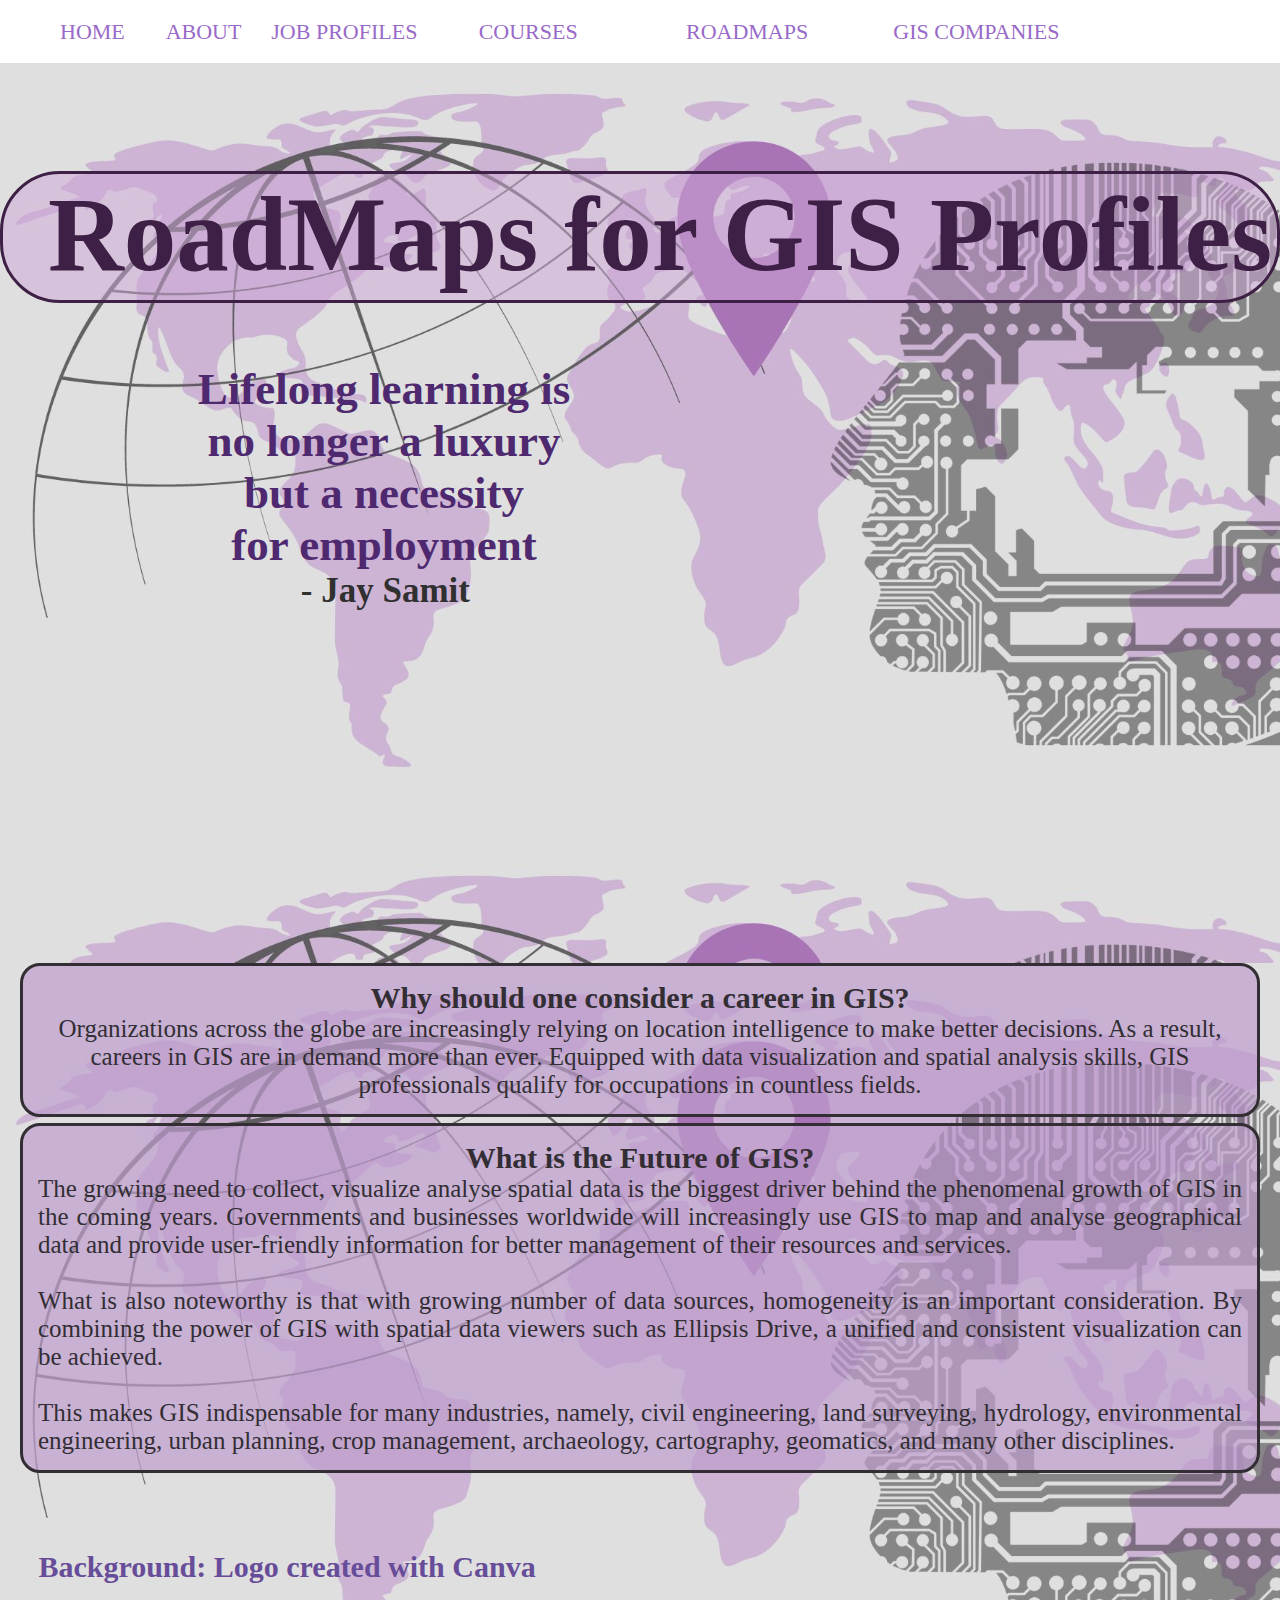
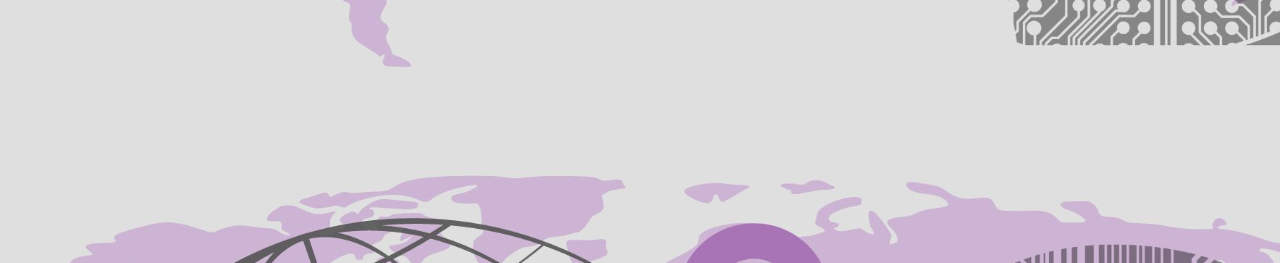
<file: index.html>
<!DOCTYPE html>

<html>
    
    
    <head>
        
        
        <title> RoadMaps for GIS Profiles </title>
        <link rel="stylesheet" href="style.css">
        
        <link rel="stylesheet" href="bootstrap-grid.min.css">
    
    
    </head>
    
    
    
    
    <body>
        
        
    
        
        <div class="navbar"> 
               
                <nav class="row">
                    
                    <ul>
                        
                        <li class="col-1"> <a href="index.html">  HOME  </a> </li>
                        <li class="col-1"> <a href="index_2.html"> ABOUT </a> </li>
                        <li class="col-2"> <a href="index_3.html"> JOB PROFILES </a> </li>
                        <li class="col-2"> <a href="index_4.html"> COURSES </a> </li>
                        <li class="col-2"> <a href="index_5.html"> ROADMAPS </a> </li>
                        <li class="col-2"> <a href="index_6.html"> GIS COMPANIES </a> </li>
                        
                    </ul>
               </nav>
                  
            </div>
        
       <div class="contain">
            
            
            
            <div class="quote"> 
                
                <br> <br> <br> <br> <br> <br> 
                <h1> RoadMaps for GIS Profiles </h1>
                <h2> Lifelong learning is <br> no longer a luxury <br> but a necessity <br> for employment  </h2>
                
                <h3> - Jay Samit </h3>
            </div>
            
            
        </div>
        
        
        <div class="content">
            
            <div class="firstp">
        
            <h2> Why should one consider a career in GIS? </h2>
            <p> Organizations across the globe are increasingly relying on location intelligence to make better decisions. As a result, careers in GIS are in demand more than ever. Equipped with data visualization and spatial analysis skills, GIS professionals qualify for occupations in countless fields. </p>
                
            </div>
            
            <div class="secondp"> 
            
                <h2> What is the Future of GIS? </h2>
                <p>
                    
                    The growing need to collect, visualize analyse spatial data is the biggest driver behind the phenomenal growth of GIS in the coming years. Governments and businesses worldwide will increasingly use GIS to map and analyse geographical data and provide user-friendly information for better management of their resources and services. 
                    <br> <br>
                    What is also noteworthy is that with growing number of data sources, homogeneity is an important consideration. By combining the power of GIS with spatial data viewers such as Ellipsis Drive, a unified and consistent visualization can be achieved.
                    <br> <br>
                    This makes GIS indispensable for many industries, namely, civil engineering, land surveying, hydrology, environmental engineering, urban planning, crop management, archaeology, cartography, geomatics, and many other disciplines.
                    
                
                </p>
                
            
            </div>
        
            <h3 class="d" style="color: rgb(103, 77, 153)"> Background: Logo created with Canva </h3>
        
        </div>
            
            
            
            
            

            
        
            
        
   
    
    
    
    
    
    
    
    
    
    
    
    
    </body>















</html>
</file>
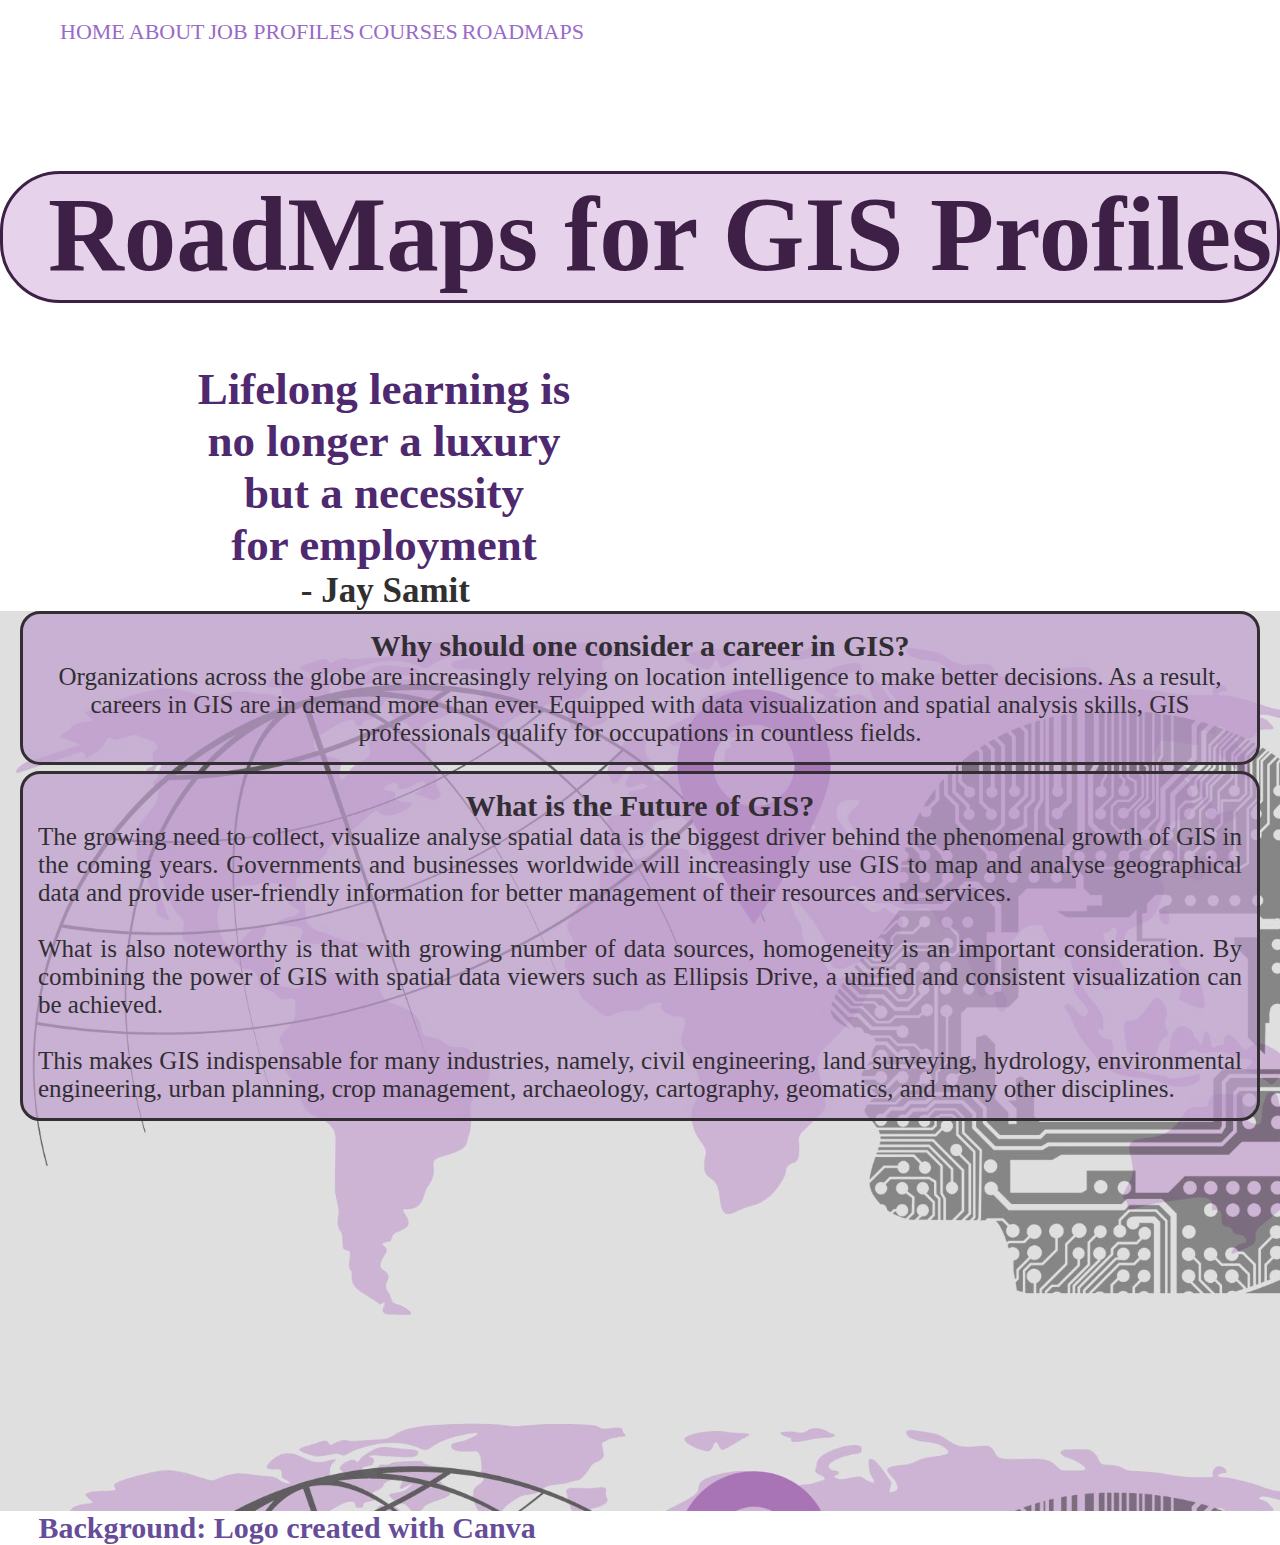
<file: Home.html>
<!DOCTYPE html>

<html>
    
    
    <head>
    
    
        <title> RoadMaps for GIS Profiles </title>
        <link rel="stylesheet" href="style.css">
        
    
    
    
    </head>
    
    
    
    
    <body>
  
    
        
        <div class="navbar"> 
               
                <nav>
                    
                    <ul>
                        
                        <li> <a href="index.html">  HOME  </a> </li>
                        <li> <a href="index_2.html"> ABOUT </a> </li>
                        <li> <a href="index_3.html"> JOB PROFILES </a> </li>
                        <li> <a href="index_4.html"> COURSES </a> </li>
                        <li> <a href="index_5.html"> ROADMAPS </a> </li>
        
                    </ul>
               </nav>
                  
            </div>
        
        <div class="container">
            
            
            
            <div class="quote"> 
                
                <br> <br> <br> <br> <br> <br> 
                <h1> RoadMaps for GIS Profiles </h1>
                <h2> Lifelong learning is <br> no longer a luxury <br> but a necessity <br> for employment  </h2>
                
                <h3> - Jay Samit </h3>
            </div>
            
            
        </div>
        
        
        <div class="content">
            
            <div class="firstp">
        
            <h2> Why should one consider a career in GIS? </h2>
            <p> Organizations across the globe are increasingly relying on location intelligence to make better decisions. As a result, careers in GIS are in demand more than ever. Equipped with data visualization and spatial analysis skills, GIS professionals qualify for occupations in countless fields. </p>
                
            </div>
            
            <div class="secondp"> 
            
                <h2> What is the Future of GIS? </h2>
                <p>
                    
                    The growing need to collect, visualize analyse spatial data is the biggest driver behind the phenomenal growth of GIS in the coming years. Governments and businesses worldwide will increasingly use GIS to map and analyse geographical data and provide user-friendly information for better management of their resources and services. 
                    <br> <br>
                    What is also noteworthy is that with growing number of data sources, homogeneity is an important consideration. By combining the power of GIS with spatial data viewers such as Ellipsis Drive, a unified and consistent visualization can be achieved.
                    <br> <br>
                    This makes GIS indispensable for many industries, namely, civil engineering, land surveying, hydrology, environmental engineering, urban planning, crop management, archaeology, cartography, geomatics, and many other disciplines.
                    
                
                </p>
                
            
            </div>
                
        
        
        </div>
            
            <h3 class="d" style="color: rgb(103, 77, 153)"> Background: Logo created with Canva </h3>
            
        
            
        
   
    
    
    
    
    
    
    
    
    
    
    
    
    </body>















</html>
</file>
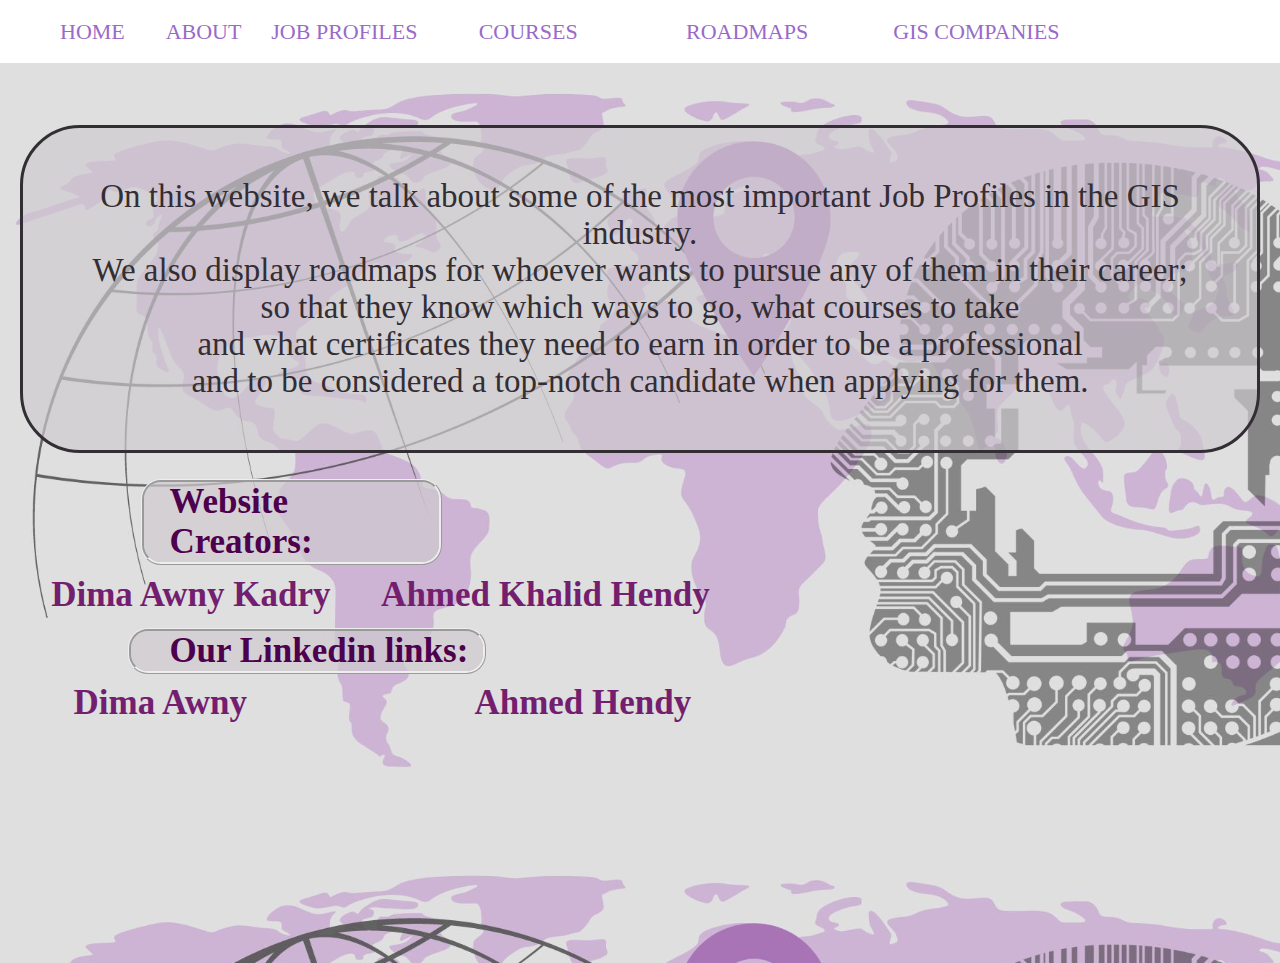
<file: index_2.html>
<!DOCTYPE html>


<html>
    
    
    
    <head>
        
      
        <link rel="stylesheet" href="style.css">
        
        <link rel="stylesheet" href="bootstrap-grid.min.css">
        
        <title> About Us </title>
    
    
    
    
    </head>
    
    
    
    <body>
    
    
     <div class="navbar"> 
               
                <nav class="row">
                    
                    <ul>
                        
                        <li class="col-1"> <a href="index.html">  HOME  </a> </li>
                        <li class="col-1"> <a href="index_2.html"> ABOUT </a> </li>
                        <li class="col-2"> <a href="index_3.html"> JOB PROFILES </a> </li>
                        <li class="col-2"> <a href="index_4.html"> COURSES </a> </li>
                        <li class="col-2"> <a href="index_5.html"> ROADMAPS </a> </li>
                        <li class="col-2"> <a href="index_6.html"> GIS COMPANIES </a> </li>
                        
                    </ul>
               </nav>
                  
            </div>
                  
  
    
    
        <div class="contain">
            
            <div class="about">
                
                <br> <br> <br> <br> <br> <br> <br> 
                <p> On this website, we talk about some of the most important Job Profiles in the GIS industry. <br> We also display roadmaps for whoever wants to pursue any of them in their career;<br> so that they know which ways to go, what courses to take <br> and what certificates they need to earn in order to be a professional <br> and to be considered a top-notch candidate when applying for them. </p>
            
                 <div class="da">
            
                <h2> Website Creators: </h2>
                <br><br> <h3> Dima Awny Kadry  &nbsp;&nbsp;&nbsp;&nbsp; Ahmed Khalid Hendy </h3>
                
                <div class="linkedin"> 
                
                    <h2> Our Linkedin links: </h2>
                    
                    
                    <div class="linkedin row">
                    
                    <ul>
                        
                       <li class="col-3"> <a href="https://www.linkedin.com/in/dima-awny-97a5ab240" target="_blank">  Dima Awny </a> </li>
                        <li class="col-7"> <a href="https://www.linkedin.com/in/ahmed-hendy-9631b527b" target="_blank"> Ahmed Hendy</a> </li>
                        
                    </ul>
                    
                    
                    </div>
                
                   
               
                </div>
                
                
            </div>
                
            </div>
            
            <br><br>
            
           
        
        </div>
    
    
    
    
    
    </body>




</html>
</file>
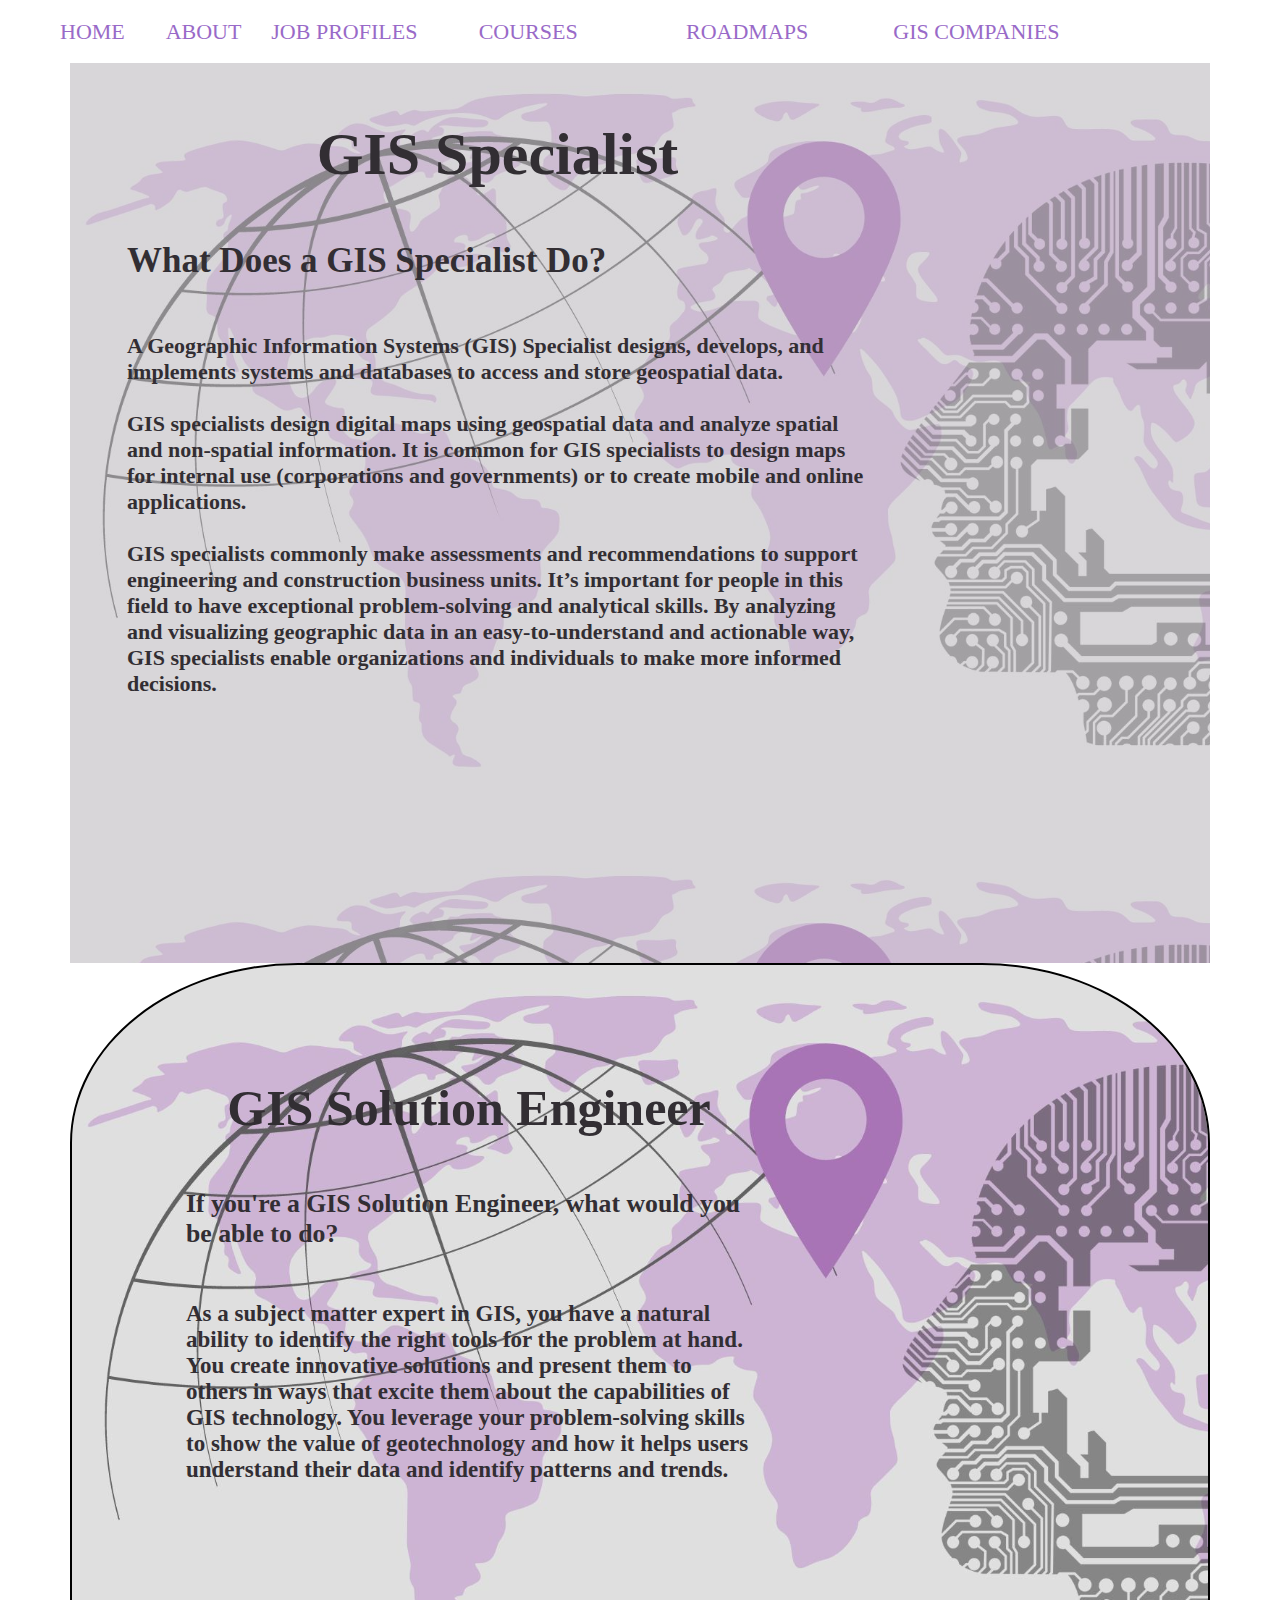
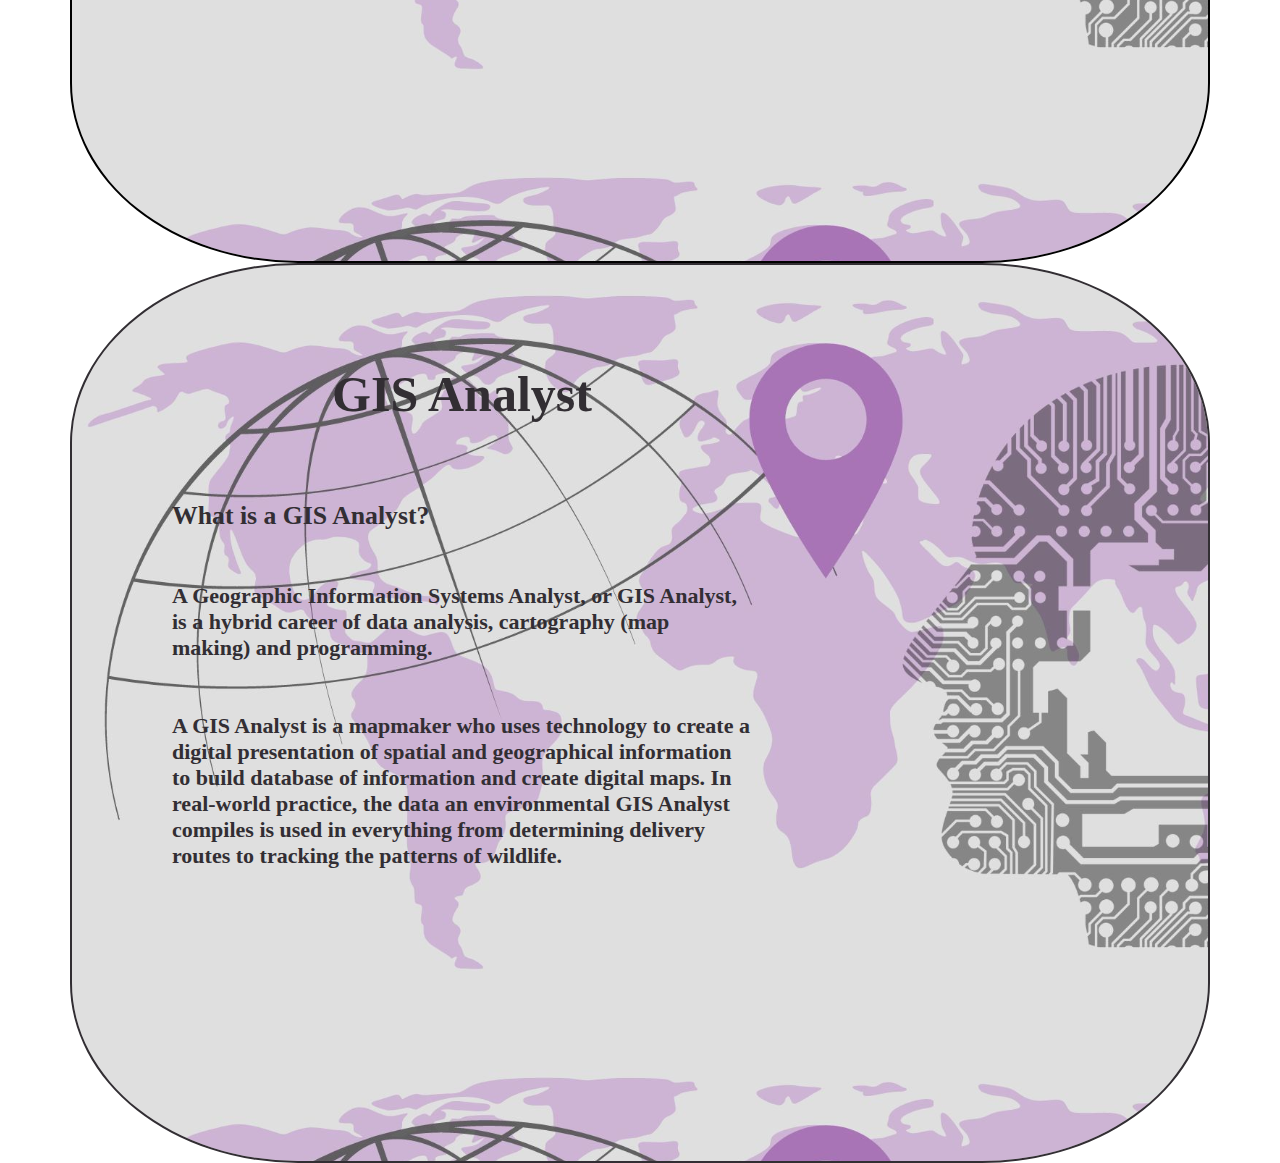
<file: index_3.html>
<!DOCTYPE html>

<html>
    
    
    <head>
        
        
        <title> Job Profiles </title>
        <link rel="stylesheet" href="style.css">
       
        <link rel="stylesheet" href="bootstrap-grid.min.css">
    
    
    
    </head>
    
    
    
    
    <body>
  
    
        
        <div class="navbar"> 
               
                <nav class="row">
                    
                    <ul>
                        
                        <li class="col-1"> <a href="index.html">  HOME  </a> </li>
                        <li class="col-1"> <a href="index_2.html"> ABOUT </a> </li>
                        <li class="col-2"> <a href="index_3.html"> JOB PROFILES </a> </li>
                        <li class="col-2"> <a href="index_4.html"> COURSES </a> </li>
                        <li class="col-2"> <a href="index_5.html"> ROADMAPS </a> </li>
                        <li class="col-2"> <a href="index_6.html"> GIS COMPANIES </a> </li>
                        
                    </ul>
               </nav>
                  
            </div>
                  
        
      
        
        <div class="container">
            
            
            <div class="parent">
                
                <div class="gisspecialist"> 
                    
                    <h2> GIS Specialist </h2> <br> <br> 
                    <h3> What Does a GIS Specialist Do? </h3> <br> <br> 
                    <p class="1"> A Geographic Information Systems (GIS) Specialist designs, develops, and implements systems and databases to access and store geospatial data.
                    <br> <br>
                    GIS specialists design digital maps using geospatial data and analyze spatial and non-spatial information. It is common for GIS specialists to design maps for internal use (corporations and governments) or to create mobile and online applications.  
                    <br> <br>
                     GIS specialists commonly make assessments and recommendations to support engineering and construction business units. It’s important for people in this field to have exceptional problem-solving and analytical skills. By analyzing and visualizing geographic data in an easy-to-understand and actionable way, GIS specialists enable organizations and individuals to make more informed decisions.
                    </p>
                    
                </div>
                
                
                <div class="gissolutionengineer"> 
                
                <h2> GIS Solution Engineer </h2> <br>   <br>   
                
                <h3> If you're a GIS Solution Engineer, what would you be able to do? </h3> <br> <br> 
                
                <p style="font-size: 23px;"> As a subject matter expert in GIS, you have a natural ability to identify the right tools for the problem at hand.<br> You create innovative solutions and present them to others in ways that excite them about the capabilities of GIS technology. You leverage your problem-solving skills to show the value of geotechnology and how it helps users understand their data and identify patterns and trends. </p> 
                
                 
                </div>
                
                <div class="gisanalyst"> 
                
                <h2> GIS Analyst </h2> <br>  <br>  <br> 
                
                <h3> What is a GIS Analyst? </h3> <br> 
                    
                <br>
                    
                <p> A Geographic Information Systems Analyst, or GIS Analyst, is a hybrid career of data analysis, cartography (map making) and programming.
                    
                <br> <br>  <br> 
                    
                 A GIS Analyst is a mapmaker who uses technology to create a digital presentation of spatial and geographical information to build database of information and create digital maps. In real-world practice, the data an environmental GIS Analyst compiles is used in everything from determining delivery routes to tracking the patterns of wildlife.
                    
                 </p>
               
                
                </div>
                
            </div>
        
        
        
        
        </div>
        
        
    </body>
    
    
</html>
</file>
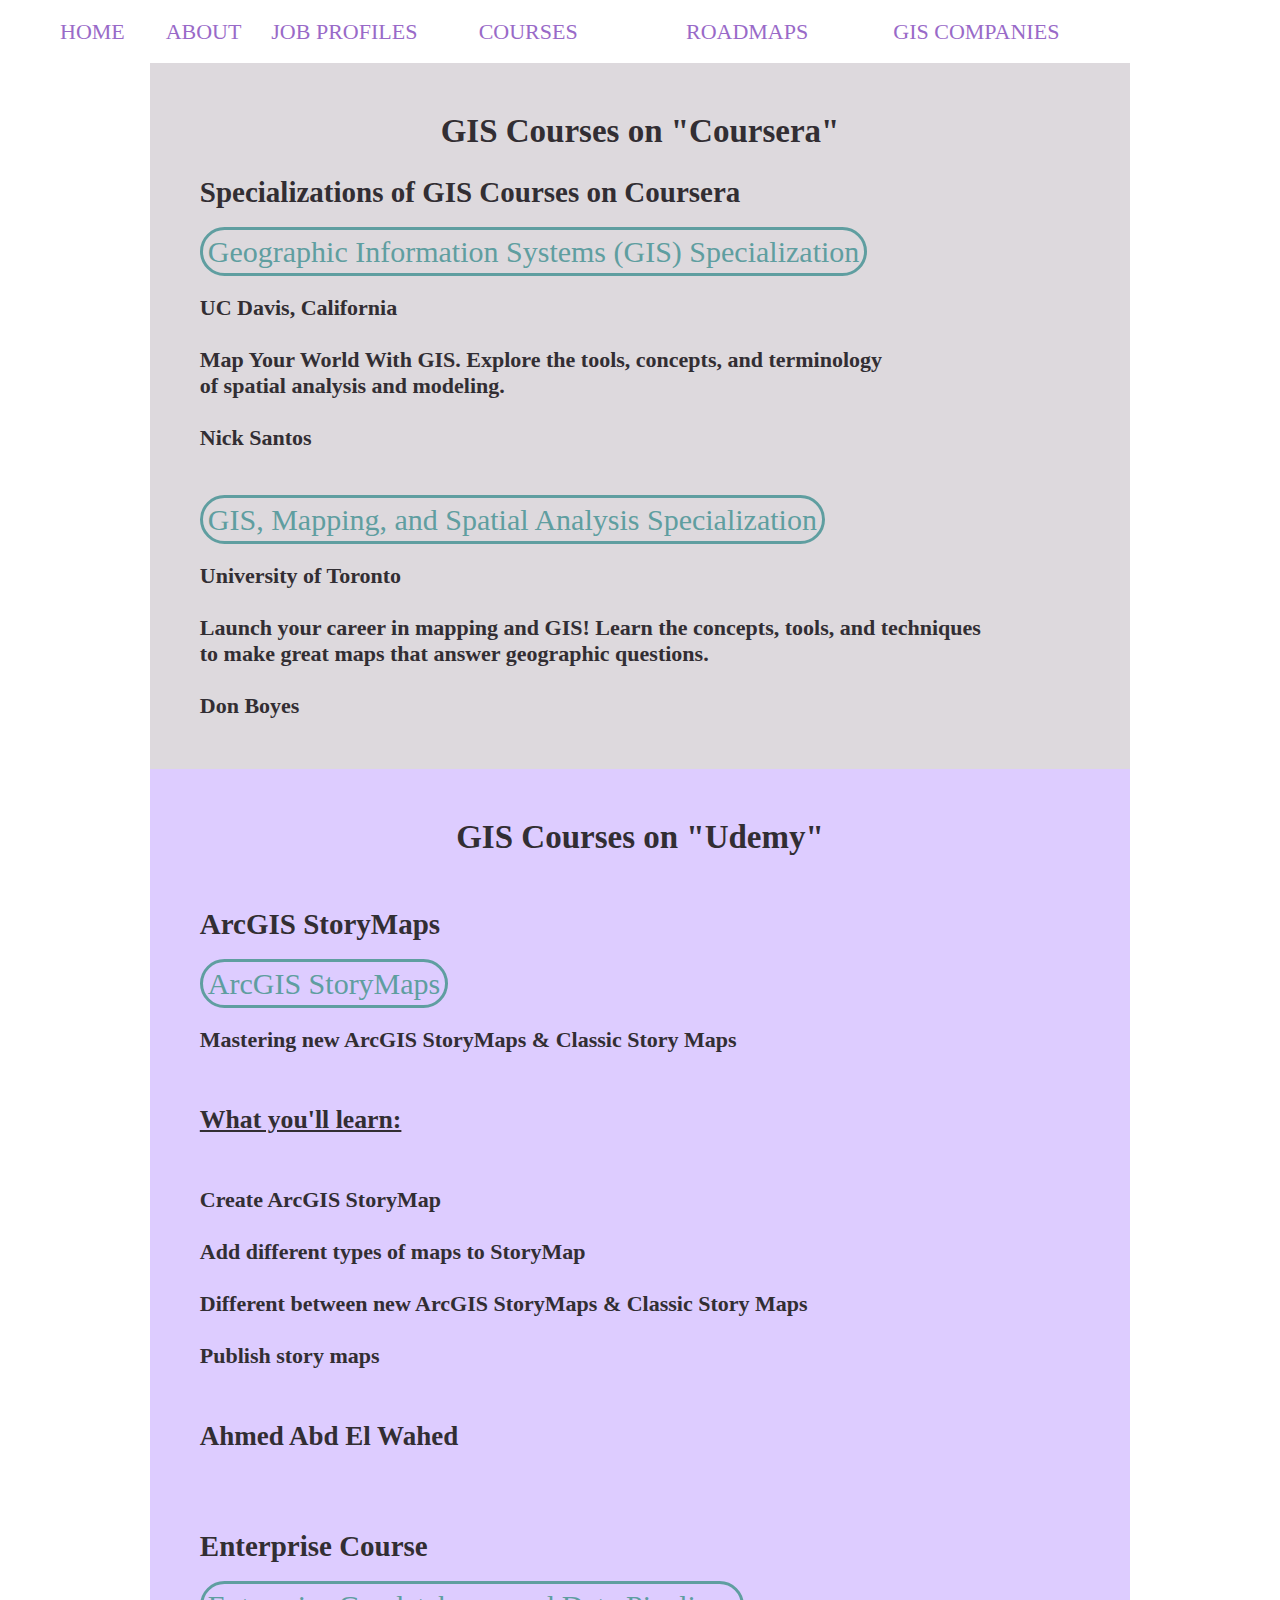
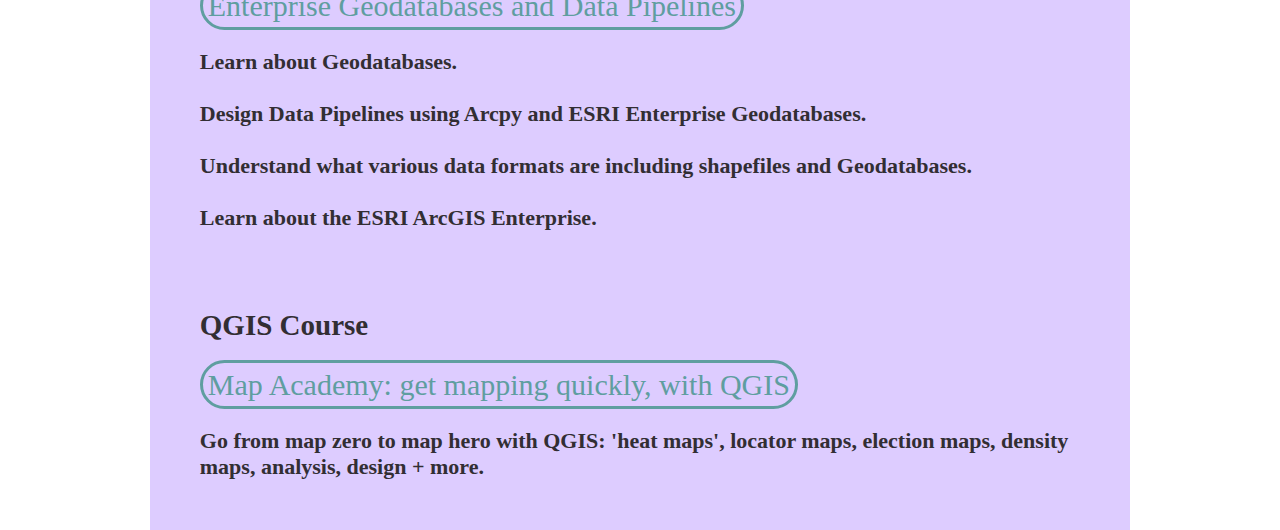
<file: index_4.html>
<!DOCTYPE html>

<html>
    
    
    <head>
        
        
        <title> Courses </title>
        <link rel="stylesheet" href="style.css">
        
        <link rel="stylesheet" href="bootstrap-grid.min.css">
    
    
    
    </head>
    
    
    
    
    <body>
  
    
        
        <div class="navbar"> 
               
                <nav class="row">
                    
                    <ul>
                        
                        <li class="col-1"> <a href="index.html">  HOME  </a> </li>
                        <li class="col-1"> <a href="index_2.html"> ABOUT </a> </li>
                        <li class="col-2"> <a href="index_3.html"> JOB PROFILES </a> </li>
                        <li class="col-2"> <a href="index_4.html"> COURSES </a> </li>
                        <li class="col-2"> <a href="index_5.html"> ROADMAPS </a> </li>
                        <li class="col-2"> <a href="index_6.html"> GIS COMPANIES </a> </li>
                        
                    </ul>
               </nav>
                  
            </div>
        
        
    
        
        
        
        <div class="container">
        
            
            
            <div class="coursera">
                
                
                <h2 style="font-size: 33px"> GIS Courses on "Coursera" </h2>
                <br> 
                <h3 style="font-size: 29px"> Specializations of GIS Courses on Coursera </h3>
                <br> 
                <a href="https://www.coursera.org/specializations/gis" target="_blank" > Geographic Information Systems (GIS) Specialization </a>
                <br> <br>
                <h4> UC Davis, California <br> <br> Map Your World With GIS. Explore the tools, concepts, and terminology <br>  of spatial analysis and modeling. <br> <br> Nick Santos </h4> <br>
                
                
                <br>
                
                <a href="https://www.coursera.org/specializations/gis-mapping-spatial-analysis" target="_blank" > GIS, Mapping, and Spatial Analysis Specialization </a>
                
                <br> <br>
                
                <h4> University of Toronto
                    <br> <br>
                    Launch your career in mapping and GIS! Learn the concepts, tools, and techniques <br> to make great maps that answer geographic questions.
                <br> <br>
                    Don Boyes
                </h4>
               
            
            </div>
            
            
            <div class="udemy">
                
                
                <h2 style="font-size: 33px"> GIS Courses on "Udemy" </h2>
                
                <br> 
                
                <br> 
                
                <h3 style="font-size: 29px"> ArcGIS StoryMaps </h3>
                
                <br>
                
                <a href="https://www.udemy.com/course/arcgis-storymaps/" target="_blank" > ArcGIS StoryMaps </a>
                
                <br> <br>
                
                <h4>
                    
                   Mastering new ArcGIS StoryMaps & Classic Story Maps
                    
                </h4>
                
                 <br> <br> 
                 <h3 style="text-decoration: underline"> What you'll learn: </h3><br> <br>
                   
                    
                   <h4> Create ArcGIS StoryMap <br>  <br> 
                    Add different types of maps to StoryMap <br>  <br> 
                    Different between new ArcGIS StoryMaps & Classic Story Maps <br>  <br> 
                    Publish story maps <br> <br> <br>
                   <h3 style="font-size: 27px"> Ahmed Abd El Wahed </h3>
                </h4>
                    
                
                 <br> <br> <br>
                
                <h3 style="font-size: 29px"> Enterprise Course </h3>
                
                <br>
                
                <a href="https://www.udemy.com/course/working-with-enterprise-geodatabase/" target="_blank" > Enterprise Geodatabases and Data Pipelines </a>
                
                <br> <br>
                
                <h4>
                    
                    Learn about Geodatabases. <br> <br> 
                    Design Data Pipelines using Arcpy and ESRI Enterprise Geodatabases. <br> <br> 
                    Understand what various data formats are including shapefiles and Geodatabases. <br> <br> 
                    Learn about the ESRI ArcGIS Enterprise.
                
                </h4>
                
                 <br> <br> <br>
                
                <h3 style="font-size: 29px"> QGIS Course </h3>
                
                <br>
                
                <a href="https://www.udemy.com/course/mapacademy/" target="_blank" > Map Academy: get mapping quickly, with QGIS </a>
                
                <br> <br>
                
                <h4>
                    
                    Go from map zero to map hero with QGIS: 'heat maps', locator maps, election maps, density maps, analysis, design + more.
                
                </h4>
                
                
            
            
            
            </div>
        
        
        </div>
        
        
    
        

        
        
     </body>
    
    
    
</html>
</file>
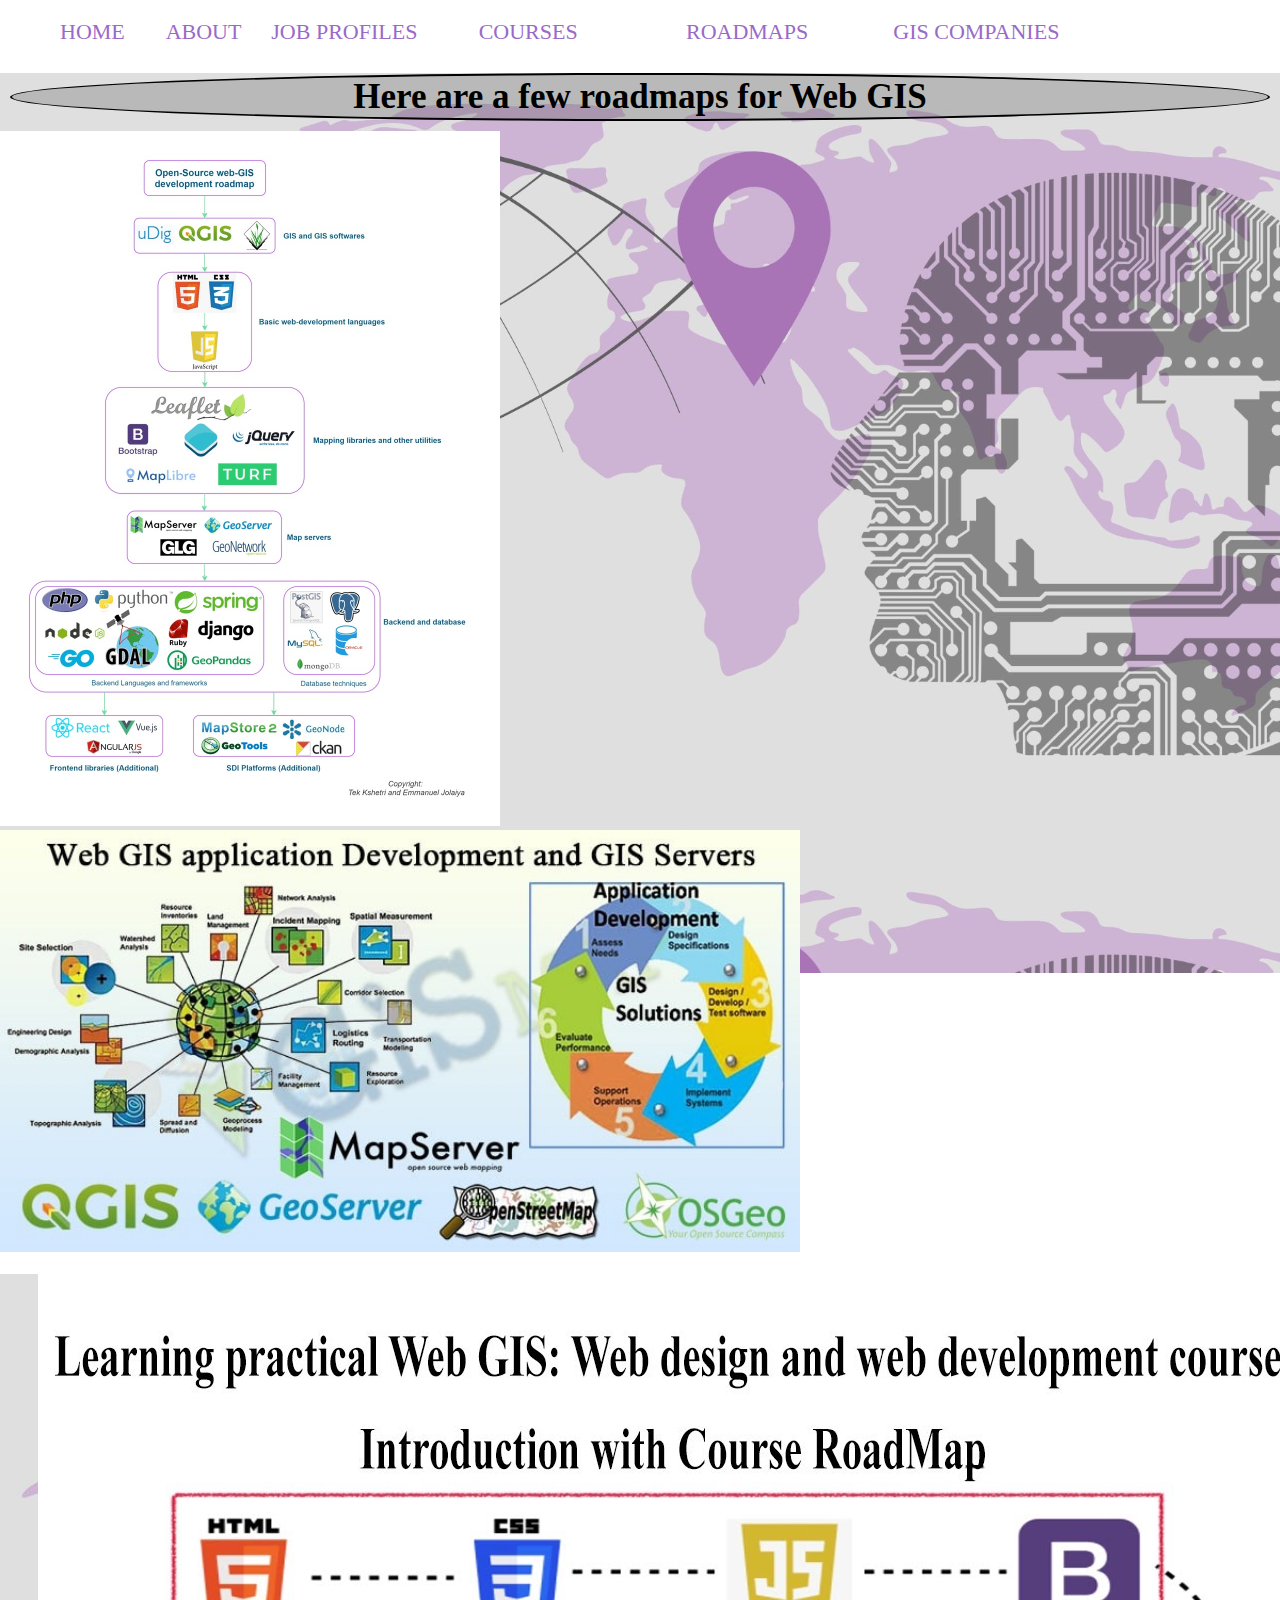
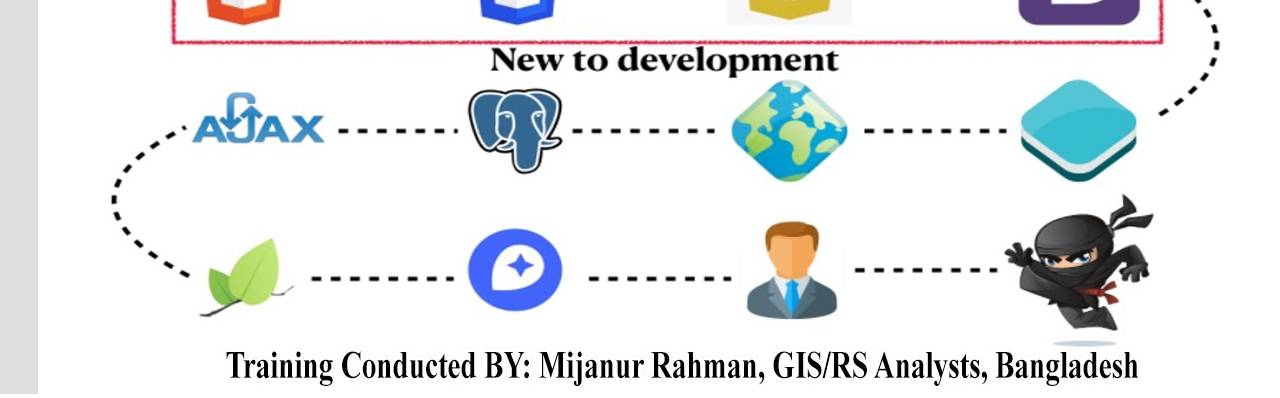
<file: index_5.html>
<!DOCTYPE html>

<html>
    
    
    <head>
        
        
        <title> Courses </title>
        <link rel="stylesheet" href="style.css">
        
        <link rel="stylesheet" href="bootstrap-grid.min.css">
    
    
    
    </head>
    
    
    
    
    <body>
  
    
        
        <div class="navbar"> 
               
                <nav class="row">
                    
                    <ul>
                        
                        <li class="col-1"> <a href="index.html">  HOME  </a> </li>
                        <li class="col-1"> <a href="index_2.html"> ABOUT </a> </li>
                        <li class="col-2"> <a href="index_3.html"> JOB PROFILES </a> </li>
                        <li class="col-2"> <a href="index_4.html"> COURSES </a> </li>
                        <li class="col-2"> <a href="index_5.html"> ROADMAPS </a> </li>
                        <li class="col-2"> <a href="index_6.html"> GIS COMPANIES </a> </li>
                        
                    </ul>
               </nav>
                  
            </div>
                  
        
        
       
        
        
        
        <div class="contain">
            
            <div class="wgr"> 
                
                <h2 style="text-align: center"> Here are a few roadmaps for Web GIS </h2>
                <img  src="data/pictures/backgrounds/webgisroadmap.jpeg" class="imgone" style="width: 500px;">
                <img  src="data/pictures/backgrounds/webgis2.jpeg" class="imgtwo" style="width: 800px;"> <br> &nbsp;&nbsp;&nbsp;&nbsp;&nbsp;&nbsp;&nbsp;&nbsp;&nbsp;&nbsp;&nbsp;&nbsp;&nbsp;&nbsp;&nbsp;&nbsp;&nbsp; &nbsp; &nbsp; &nbsp; &nbsp; &nbsp; &nbsp; &nbsp; &nbsp; &nbsp; &nbsp; &nbsp; &nbsp; &nbsp; &nbsp; &nbsp; &nbsp; &nbsp; &nbsp; &nbsp; &nbsp; &nbsp; &nbsp; &nbsp; &nbsp; &nbsp; &nbsp; &nbsp; &nbsp; &nbsp; &nbsp; 
                <img  src="data/pictures/backgrounds/webgis3.jpg" class="imgthree">
                
                
                
            </div>
    
        
        
        
        </div>
        
        
    </body>
    
    
    
</html>
</file>
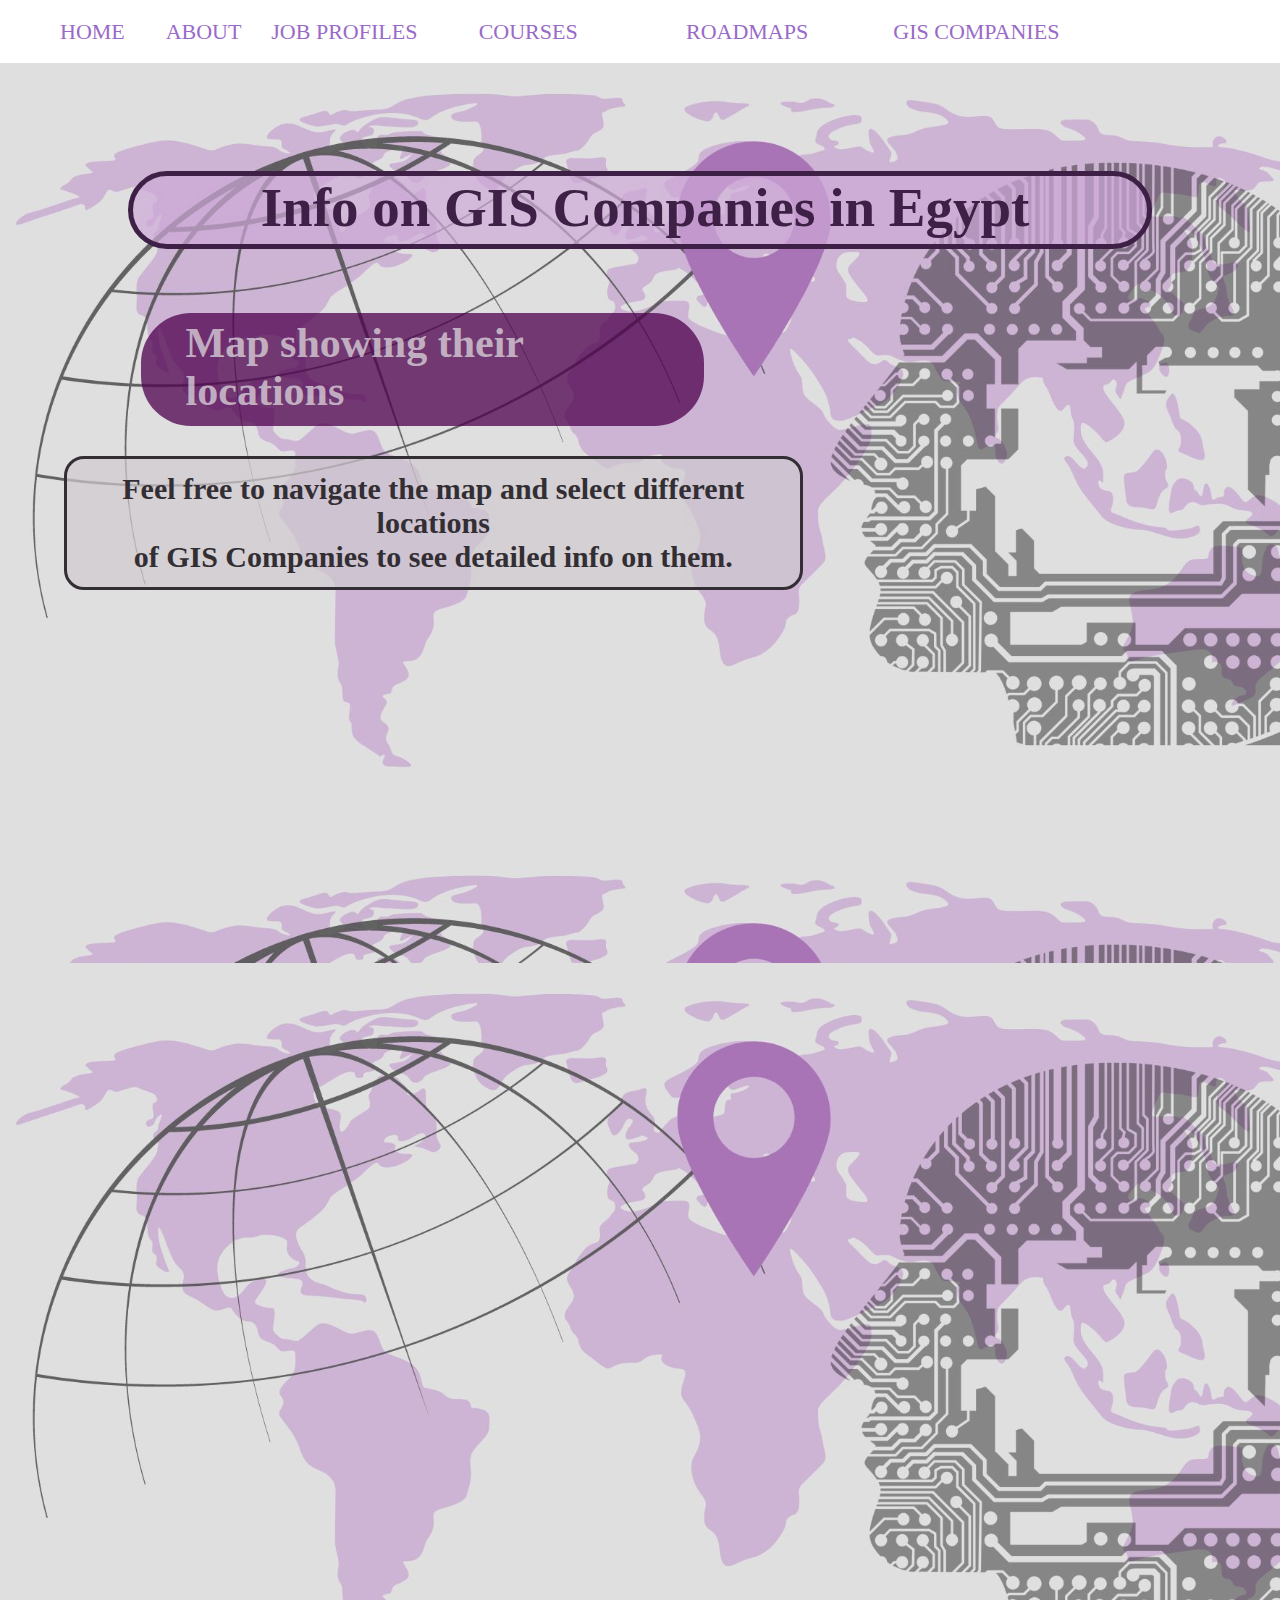
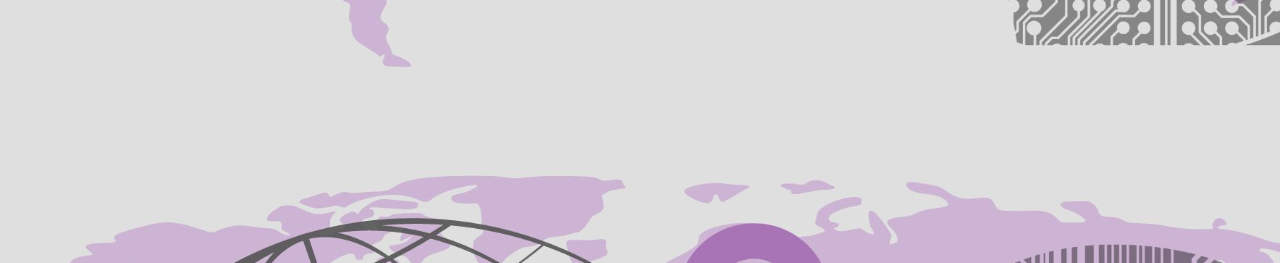
<file: index_6.html>
<!DOCTYPE html>

<html>
    
    
    <head>
    
            
        <title> RoadMaps for GIS Profiles </title>
        <link rel="stylesheet" href="style.css">
       
        <link rel="stylesheet" href="bootstrap-grid.min.css">
    
    
    
    </head>
    
    
    
    
    <body>
  
    
        
        <div class="navbar"> 
               
                <nav class="row">
                    
                    <ul>
                        
                        <li class="col-1"> <a href="index.html">  HOME  </a> </li>
                        <li class="col-1"> <a href="index_2.html"> ABOUT </a> </li>
                        <li class="col-2"> <a href="index_3.html"> JOB PROFILES </a> </li>
                        <li class="col-2"> <a href="index_4.html"> COURSES </a> </li>
                        <li class="col-2"> <a href="index_5.html"> ROADMAPS </a> </li>
                        <li class="col-2"> <a href="index_6.html"> GIS COMPANIES </a> </li>
                        
                    </ul>
               </nav>
                  
            </div>
                  
        
        <div class="contain">
            
            
            
            <div class="six"> 
                
                <br> <br> <br> <br> <br> <br> 
                <h1> Info on GIS Companies in Egypt </h1>
                <h2> Map showing their locations </h2>
                
                <br>
                
                <p> Feel free to navigate the map and select different locations <br> of GIS Companies to see detailed info on them. </p>
        
                
                
            </div>
            
            
        </div>
        
        
        <div class="contain">
            
            <div class="map">
                
               
                
                <iframe src="https://www.arcgis.com/apps/instant/countdown/index.html?appid=2cdc4e1789dc437aabc6a20d942ad460" height="600" frameborder="0" style="border:0" ></iframe>
              
            </div>
            
           
                
        
        
        </div>
            
       
        
            
        
   
    
    
    
    
    
    
    
    
    
    
    
    
    </body>















</html>
</file>
<file: style.css>
*{
    margin: 0;
    padding: 0;
}
     

.contain {
    
    background-image: url(data/pictures/backgrounds/image.jpg);
    background-clip: padding-box;
    background-repeat: repeat;
    background-size:1390px;
    height: 100vh;
    width: 100%;
    padding-top: ;
    box-sizing: border-box;
    position: relative;
    margin:auto;

}

.content{
    
    background-image: url(data/pictures/backgrounds/image.jpg);
    background-clip: padding-box;
    background-size:1390px;
    height: 100vh;
    width: 100%;
    padding-top: ;
    box-sizing: border-box;
    position: relative;
    color: #8515c1;
    
    
}

.firstp {
    
    font-size: 20px;
    margin-right: 20px;
    margin-left: 20px;
    padding: 15px;
    color: rgb(50, 46, 51);
    border-style: solid;
    border-radius: 20px;
    border-width: 3px;
    background:rgba(189, 157, 205, 0.7);
    text-align: center;
    
}

.secondp{
    
    margin-top: 6px;
    font-size: 20px;
    margin-right: 20px;
    margin-left: 20px;
    padding: 15px;
    color: rgb(50, 46, 51);
    border-style: solid;
    border-radius: 20px;
    border-width: 3px;
    background:rgba(189, 157, 205, 0.7);
    text-align: center;
    
}

.secondp p{
    
    font-size: 25px;
    text-align: justify;
}

.firstp p {
    
    font-size: 25px;
}

.navbar {
    
    width: 100%;
    height: 7vh;
    margin:auto;
    display: flex;
    align-items: center;
    
}

nav {
    
    flex: 1;
    padding-left: 60px;
}

nav ul li{
    
    display: inline-block;
    
    padding-top: 0px;
}

nav ul li a{
    
    text-decoration: none;
    color: #996ac8;
    font-size: 22px;
    
    
}

.content h3 {
    
    margin-top: 6%;
    
}


.quote h1{
    
    padding-bottom: 5px;
    color: #3e2046;
    font-size: 105px;
    padding-left: 40px;
    border-style: solid;
    border-radius: 60px;
    border-width: 3px;
    background-color: transparent;
    background:rgba(205, 168, 215,0.5);
    text-align: center;
    
    
}


.quote h2 {
    
    padding-top: 60px;
    font-size: 45px;
    text-align: center;
    color: #4e2970;
    padding-right: 40%;
    
    
}

.quote h3 {
    
    color: #303030;
    font-size: 35px;
    padding-left: 23.5%;
    
}



.about p {
    
    font-size: 33px;
    margin-right: 20px;
    margin-left: 20px;
    padding: 50px;
    padding-right: ;
    color: rgb(50, 46, 51);
    border-style: solid;
    border-radius: 60px;
    border-width: 3px;
    background-color: transparent;
    background:rgba(206, 201, 207,0.67);
    text-align: center;
    margin-top: -5%;
    
    
    
}


/* JOB PROFILES */



.parent {
    
    background-image: url(data/pictures/backgrounds/image.jpg);
    background-color: rgba(206, 201, 207,0.2);
    background-clip: padding-box;
    background-size:1390px;
    height: 100vh;
    width: 100%;
    padding-top: ;
    box-sizing: border-box;
    position: relative;
    
    
}


.gisspecialist {
    
    font-size: 22px;
    margin-right: 7%;
    margin-left: 7%;
    padding: 50px;
    color: rgb(50, 46, 51);
    background:rgba(206, 201, 207,0.7);
   
    background-image: url(data/pictures/backgrounds/image.jpg);
    background-clip: padding-box;
    background-repeat: repeat;
    background-size:1390px;
    height: 100vh;
    width: 100%;
    padding-top: ;
    box-sizing: border-box;
    position: relative;
    margin:auto;
        
}

.gisspecialist {
    
    background:rgba(206, 201, 207,0.4);
    font-weight: 550;
    padding: 5%;
   
    
    
}
.gisspecialist h2{
    
    text-align: center;
    font-size: 60px;
    
    
}

.gisspecialist h3{
    
    text-align: ;
    font-size: 35px;
    
    
}

gisspecialist p {
    
    text-align: justify;
    
    
}


.gissolutionengineer {
    
    font-size: 22px;
    margin-right: 7%;
    margin-left: 7%;
    padding: 50px;
    color: rgb(50, 46, 51);
    background:rgba(206, 201, 207,0.7);
   
    background-image: url(data/pictures/backgrounds/image.jpg);
    background-clip: padding-box;
    background-repeat: repeat;
    background-size:1390px;
    height: 100vh;
    width: 100%;
    padding-top: ;
    box-sizing: border-box;
    position: relative;
    margin:auto;
    border-style: solid;
    border-width: 1px;
    border-color: rgba(206, 201, 207,0.5);
    border: 1px solid #000000;
}



.gissolutionengineer {
    
    
    border-style: solid;
    border-width: 2px;
    border-radius: 20%;
    padding: 2px;
    
    background-color: rgba(29,34,32,0.2);
    
    font-weight: 550;
    padding: 10%;
    background-color: rgba(206, 201, 207,0.8);
   
    
}

gissolutionengineer p {
    
    text-align: justify;
    
  
}

.gissolutionengineer h2{
    
    text-align: center;
    font-size: 50px;
    
    
}


.gisanalyst {
    
    
    border-style: solid;
    border-width: 2px;
    border-radius: 20%;
    padding: 2px;
    
    background-color: rgba(29,34,32,0.2);
    
    font-weight: 550;
    padding: 10%;
    background-color: rgba(206, 201, 207,0.8);
}

.gisanalyst {
    
    font-size: 22px;
    margin-right: 7%;
    margin-left: 7%;
    padding: 50px;
    color: rgb(50, 46, 51);
    background:rgba(206, 201, 207,0.7);
   
    
    background-image: url(data/pictures/backgrounds/image.jpg);
    background-clip: padding-box;
    background-repeat: repeat;
    background-size:1390px;
    height: 100vh;
    width: 100%;
    box-sizing: border-box;
    position: relative;
    margin:auto;
    padding: 100px;
}

gisanalyst p {
    
    text-align: justify;
    
    
   
}


.gisanalyst h2{
    
    text-align: center;
    font-size: 50px;

}



.coursera h2{
    
    text-align: center;
    font-size: 30px;
    
    
}


.udemy h2{
    
    text-align: center;
    font-size: 30px;
}


.coursera {
    
    
    font-size: 22px;
    margin-right: 7%;
    margin-left: 7%;
    padding: 50px;
    color: rgb(50, 46, 51);
    background:rgba(206, 201, 207,0.7);
}

.coursera a {
    
    text-decoration: none;
    color: cadetblue;
    border-style: solid;
    border-radius: 30px;
    border-width: 3px;
    padding: 5px;
    font-size: 30px;
    
}

coursera a{
    
    margin-top: 200%;
    margin-bottom: 20%;
    
    
}


.udemy {
    
    font-size: 22px;
    margin-right: 7%;
    margin-left: 7%;
    padding: 50px;
    color: rgb(50, 46, 51);
    background:rgba(206, 201, 207,0.3);
    
}

.udemy a {
    
    text-decoration: none;
    color: cadetblue;
    border-style: solid;
    border-radius: 30px;
    border-width: 3px;
    padding: 5px;
    font-size: 30px;

}

.udemy {
    
    background-color: rgba(187, 153, 255, 0.5);
    
}

.wgr imgone {
    
    height: 100;
    width: 100;
}


.wgr h2 {
    
    font-size: 35px;
    border-style: solid;
    border-width: 2px;
    border-radius: 60%;
    padding: 2px;
    margin: 10px;
    background-color: rgba(29,34,32,0.2);
}

.imgthree{
    
    padding-left: 3%;
    padding-right: 10%;
    background-image: url(data/pictures/backgrounds/image.jpg);
    align-items: center;
    background-size: 
    
}
.d {
    
    font-size: 30px;
    margin-left: 3%;
    
}

.gisspecialist {
    
    padding-right: 30%;
}

.gissolutionengineer {
    
    padding-right: 40%;
}
.gisanalyst {
    
    padding-right: 40%;
}






.six h1 {
    
    text-align: center;
    font-size: 55px;
    padding-bottom: 5px;
    color: #3e2046;
    padding-left: 10px;
    border-style: solid;
    border-radius: 60px;
    border-width: 5px;
    background-color: transparent;
    background:rgba(205, 168, 215,0.7);
    text-align: center;
    margin-left: 10%;
    margin-right: 10%;
    margin-bottom: 5%;
    
    
}


.six h2 {
    
    text-align: left;
    font-size: 42px;
    margin-top: 15px;
    background-color: rgb(77, 0, 77, 0.75);
    color: rgb(230, 230, 230, 0.7);
    margin-right: 45%;
    border-radius: 50px;
    padding-left: 3.5%;
    padding-right: 2%;
    margin-left: 11%;
    padding-bottom: 0.8%;
    padding-top: 0.5%;
    margin-bottom: 1%;
        
}




.map iframe {
    
    width: 90%;
    margin-left: 70px;
    margin-top: -6%;
  

}



.six p{
    
    
    font-size: 30px;
    margin-right: 37.3%;
    margin-left: 5%;
    padding: 1%;
    color: rgb(50, 46, 51);
    background:rgba(206, 201, 207,0.7);
    border-radius: 20px;
    border-style: solid;
    font-weight: bolder;
    text-align: center;
    
    
}



.da h2 {
    
    
    font-size: 35px;
    margin-left: 11%;
    color: rgb(77, 0, 77);
    border-radius: 20px;
    border-style:ridge;
    background-color: rgba(206, 201, 207,0.7);
    margin-right: 65.5%;
    padding-left: 2%;
    padding-right: 1%;
    margin-top: 2%;
    
}

.da h3{
    
    font-size: 35px;
    color: rgb(115, 30, 110);
    margin-left: 4%;
    margin-top: -2%;
}



.linkedin h2{
    
    font-size: 35px;
    margin-left: 10%;
    color: rgb(77, 0, 77);
    border-radius: 20px;
    border-style:ridge;
    background-color: rgba(206, 201, 207,0.7);
    margin-right: 62%;
    margin-top: 1%;
    padding-left: 3%;
    margin-bottom: 1%;

    
}


.linkedin a{
    
    font-size: 30px;
    color: rgb(115, 30, 110);
    margin-left: 4%;
    
}

.linkedin ul li{
    
    display: inline-block;
    margin-left: 5%;
    margin-top: 2%;
    background-size: 1%;
    margin-top: -0.3%;
}

.linkedin ul li a{
    
    text-decoration: none;
    font-size: 36px;
    font-weight: bold;
    font-size: 35px;
    color: rgb(115, 30, 110);
    margin-left: 3%;
    
    
}



.about {
    
    margin-bottom: %;
    
}
</file>
